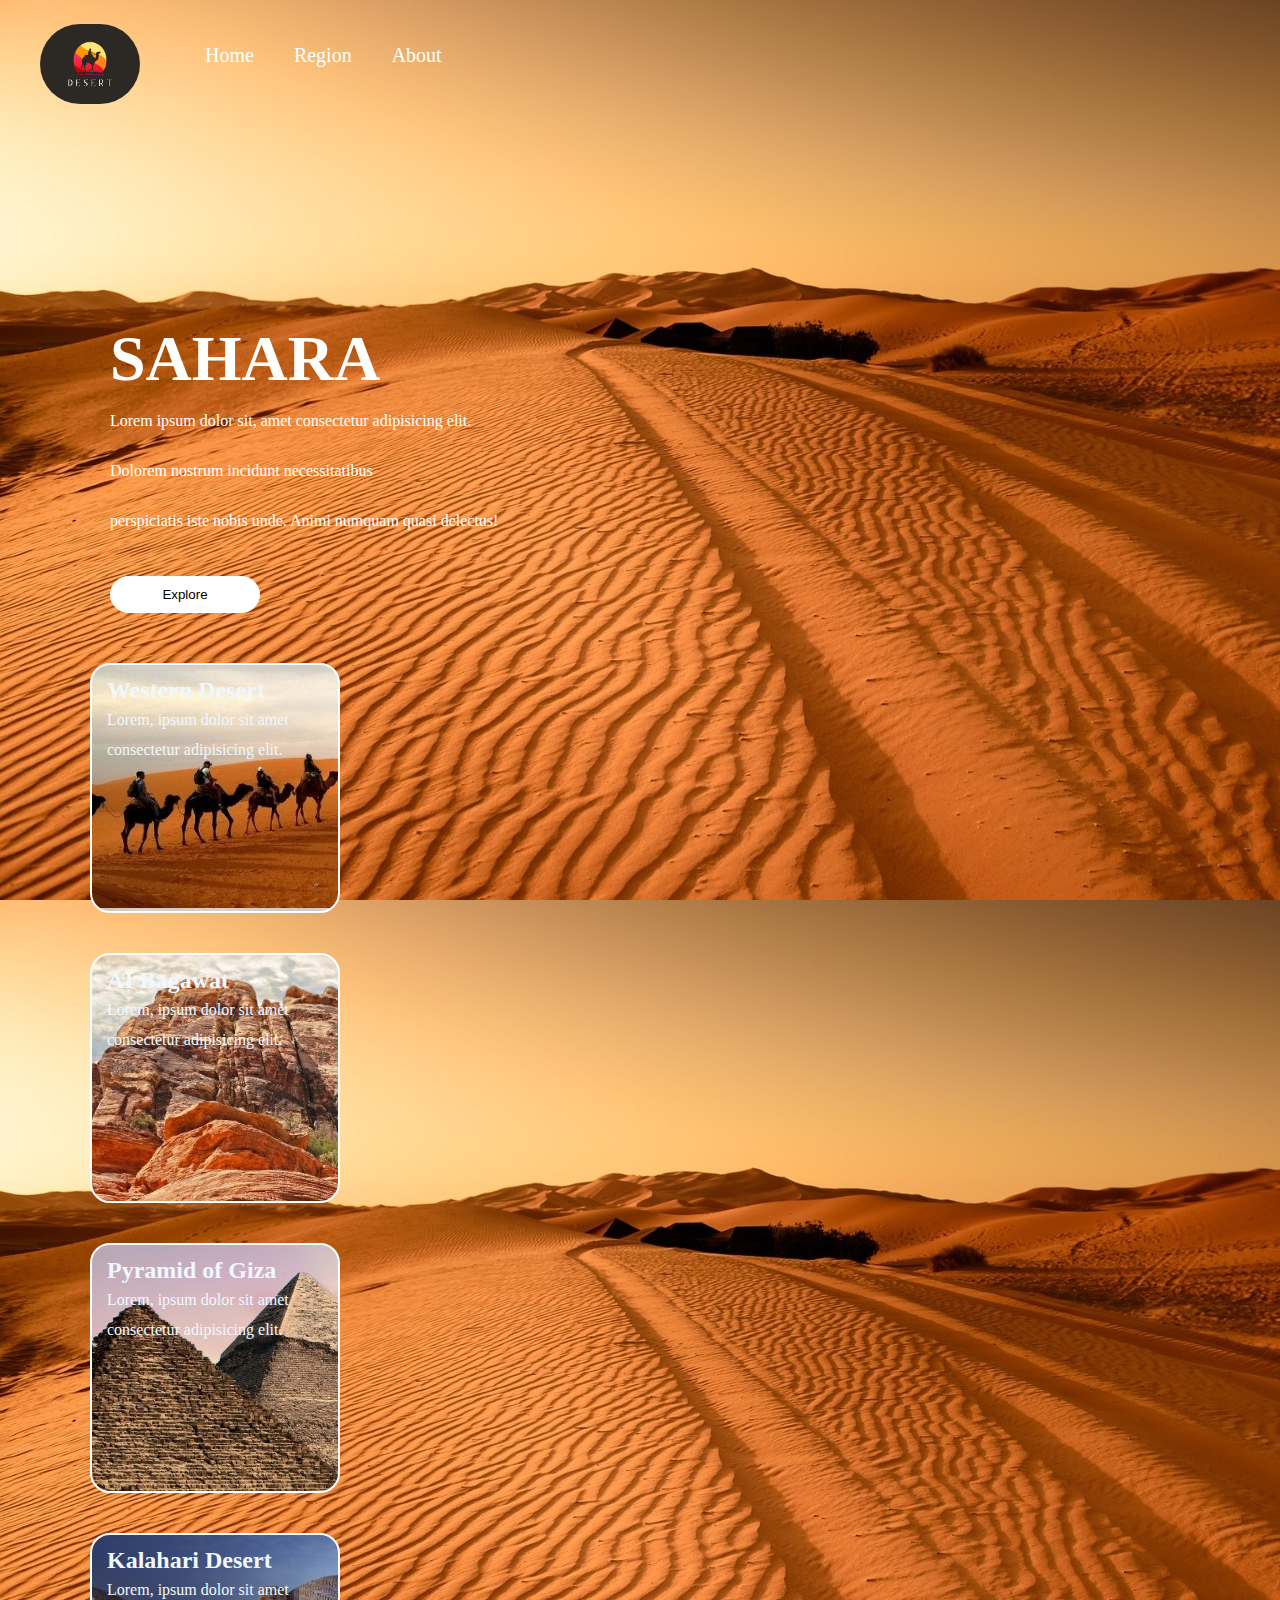
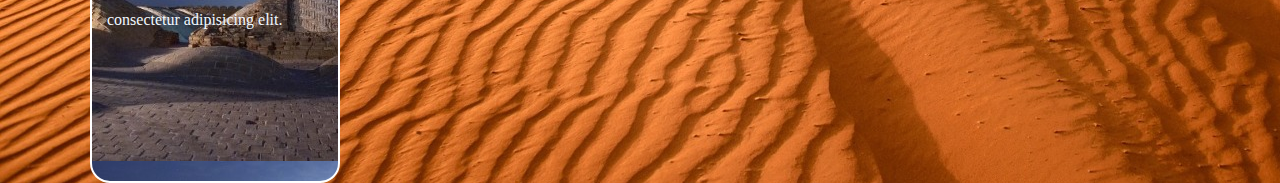
<file: landing page/index.html>
<!DOCTYPE html>
<html lang="en">
<head>
    <meta charset="UTF-8">
    <meta name="viewport" content="width=device-width, initial-scale=1.0">
    <link rel="stylesheet" href="./style.css">
    <link rel="stylesheet" href="https://cdnjs.cloudflare.com/ajax/libs/font-awesome/6.5.2/css/all.min.css" integrity="sha512-SnH5WK+bZxgPHs44uWIX+LLJAJ9/2PkPKZ5QiAj6Ta86w+fsb2TkcmfRyVX3pBnMFcV7oQPJkl9QevSCWr3W6A==" crossorigin="anonymous" referrerpolicy="no-referrer" />
    <title>landing page</title>
</head>
<body>
    <div class="parent">
    <div class="logo"><img src="./camel logo 1.avif" alt=""></div>
    <div class="navi-link">
        <ul>
            <li><a href="#">Home</a></li>
            <li><a href="#">Region</a></li>
            <li><a href="#">About</a></li>
            <li><a href="#"><i class="fas fa-bars"></i></a></li>
        </ul>
    </div>
   </div>
    <div class="herosection">
        <div class="partone">
            <h1>SAHARA</h1>
            <p>Lorem ipsum dolor sit, amet consectetur adipisicing elit. <br>Dolorem nostrum incidunt necessitatibus  <br>perspiciatis iste nobis unde. Animi numquam quasi delectus!</p>
            <button class="btn">Explore</button>
        </div>
        <div class="parttwo">
            <div class="childs" id="item1"><h2>Western Desert</h2>
              <p>Lorem, ipsum dolor sit amet <br>consectetur adipisicing elit.</p>
            </div>
            <div class="childs" id="item2"><h2>AI Bagawat</h2>
                <p>Lorem, ipsum dolor sit amet <br>consectetur adipisicing elit.</p>
            </div>
            <div class="childs" id="item3"><h2>Pyramid of Giza</h2>
                <p>Lorem, ipsum dolor sit amet <br>consectetur adipisicing elit.</p>
            </div>
            <div class="childs" id="item4"><h2>Kalahari Desert </h2>
                <p>Lorem, ipsum dolor sit amet <br>consectetur adipisicing elit.</p>
            </div>
    </div>
      </div>
</body>
</html>
</file>
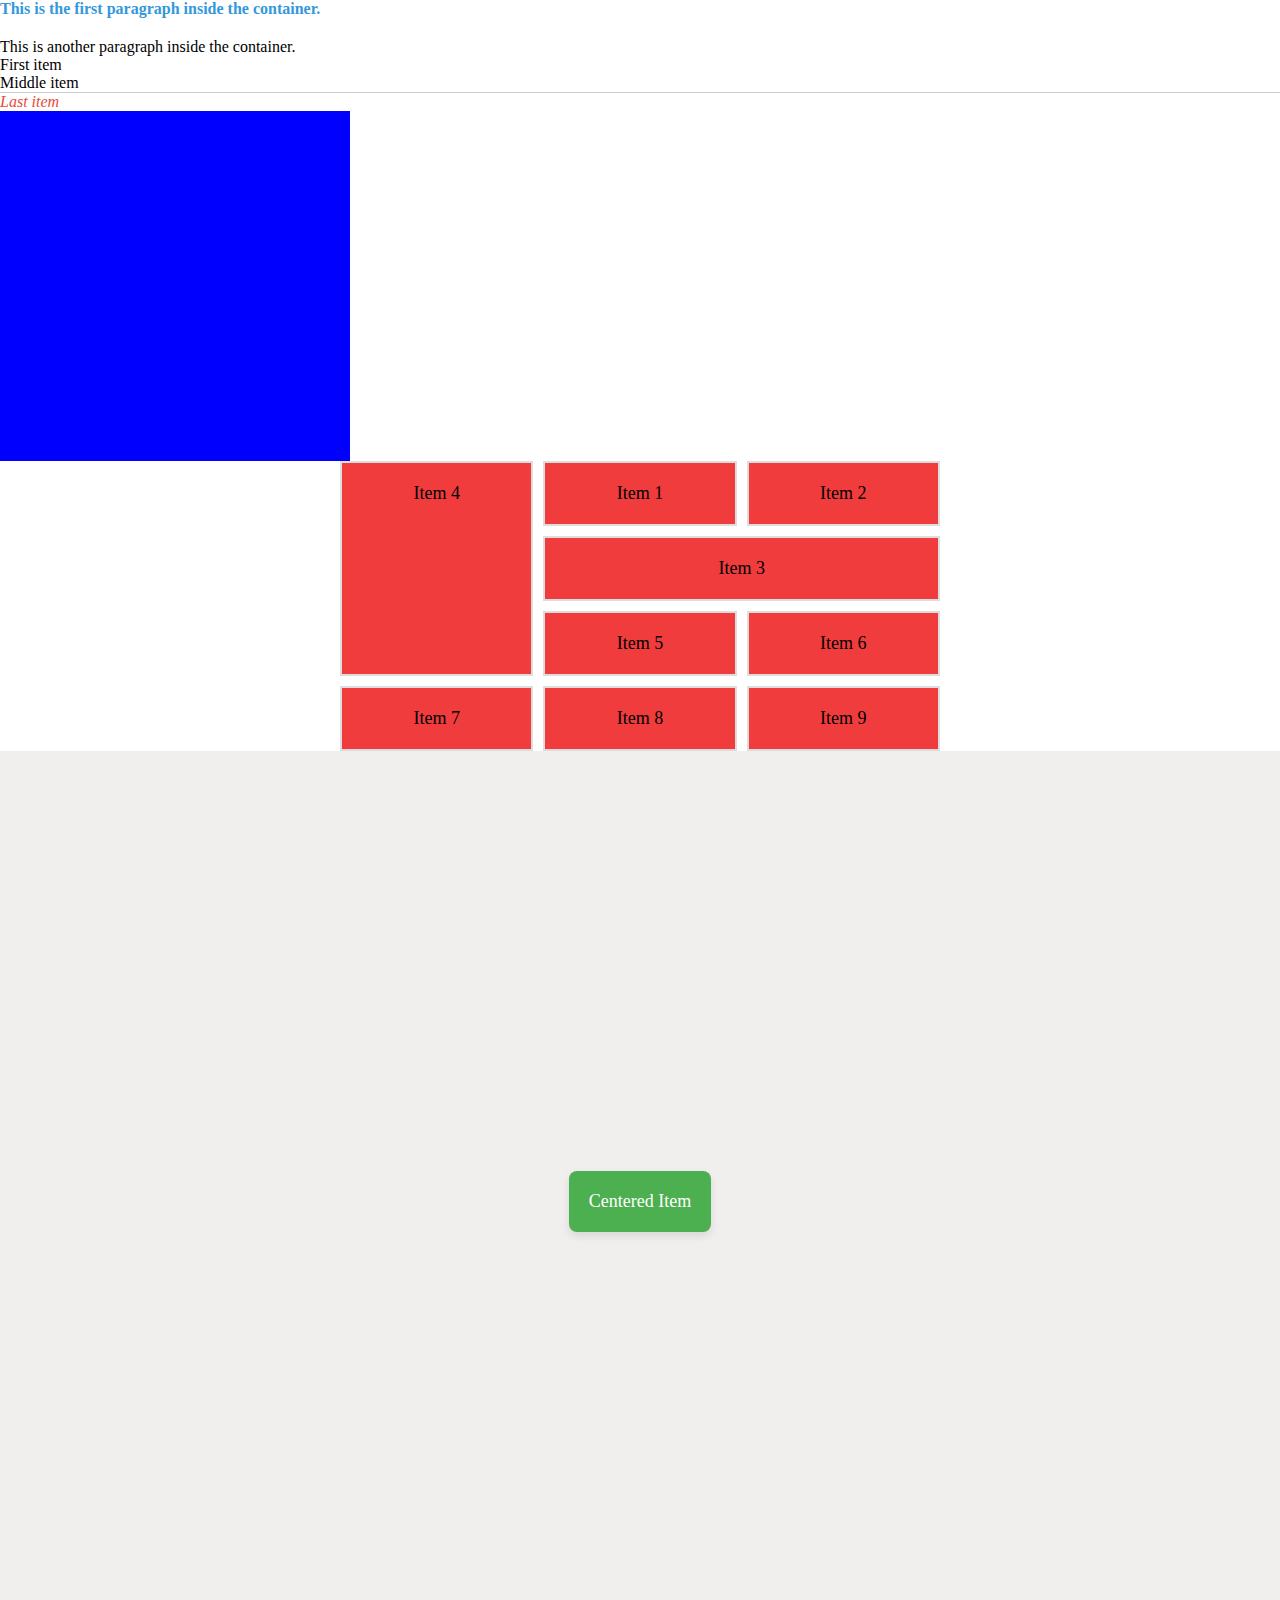
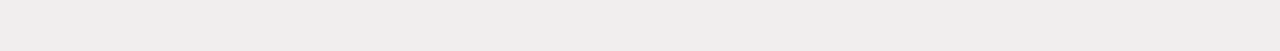
<file: practiceset/index.html>
<!DOCTYPE html>
<html lang="en">
<head>
    <meta charset="UTF-8">
    <meta name="viewport" content="width=device-width, initial-scale=1.0">
    <link rel="stylesheet" href="./style.css">
    <title>Document</title>
</head>
<body>
    <div class="container">
        <p>This is the first paragraph inside the container.</p>
        <p>This is another paragraph inside the container.</p>
    </div>
    
    <ul>
        <li>First item</li>
        <li>Middle item</li>
        <li>Last item</li>
    </ul>
      <title>color change animation</title>
      <div class="animated-div"></div>
      
      <div class="grid-container">
        <div class="grid-item">Item 1</div>
        <div class="grid-item">Item 2</div>
        <div class="grid-item col-span">Item 3 </div>
        <div class="grid-item row-span">Item 4 </div>
        <div class="grid-item">Item 5</div>
        <div class="grid-item">Item 6</div>
        <div class="grid-item">Item 7</div>
        <div class="grid-item">Item 8</div>
        <div class="grid-item">Item 9</div>
    </div>

    <div class="flex-container">
        <div class="flex-item">Centered Item</div>
    </div>

    
</body>
</html>
</file>
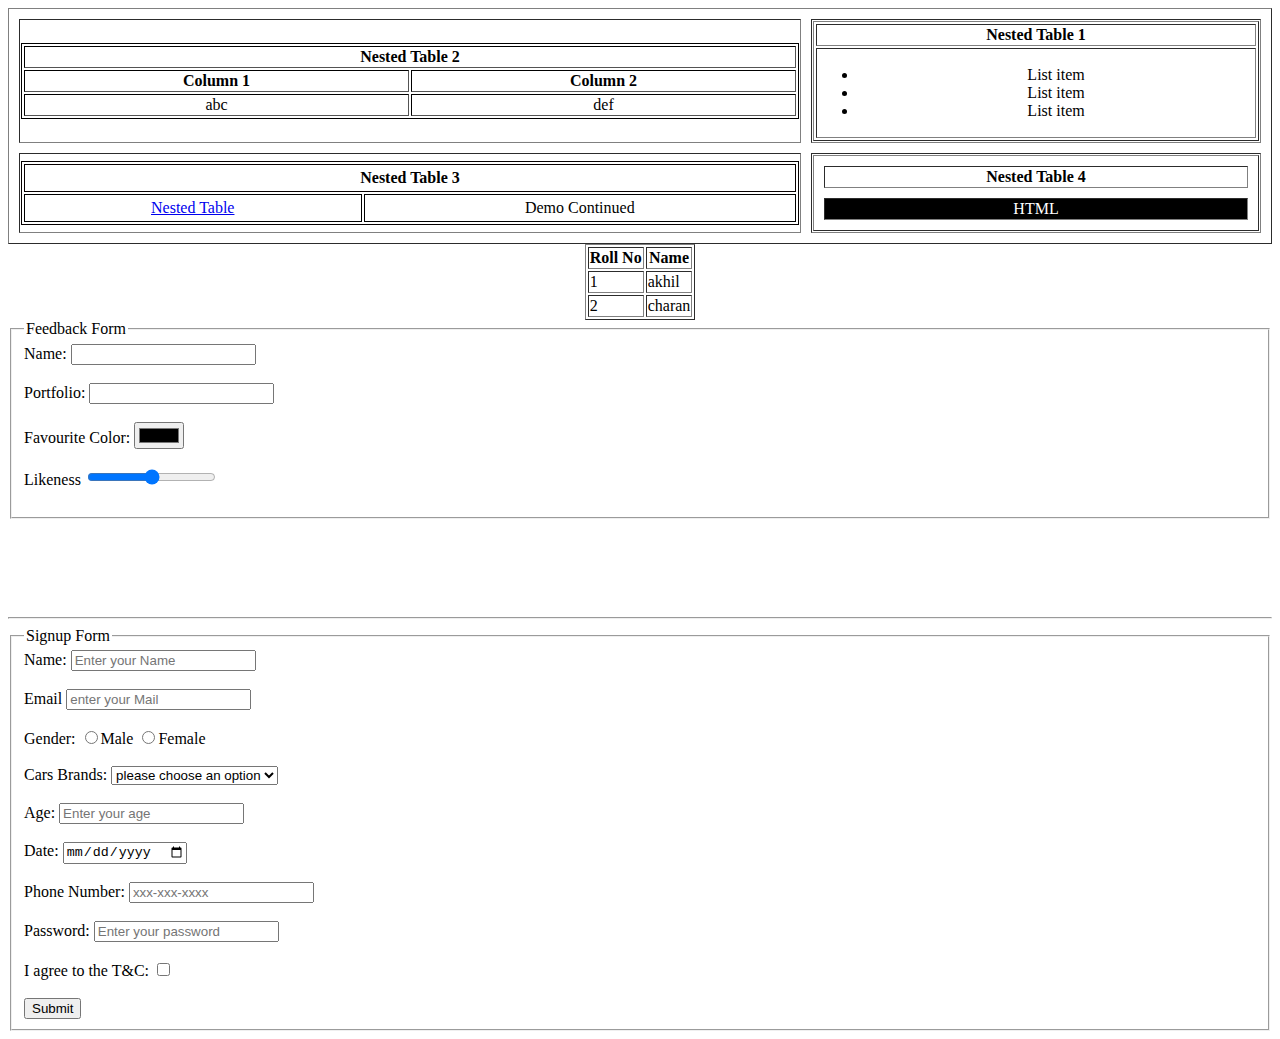
<file: asssignment .html/forms assignment.html>
<!DOCTYPE html>
<html lang="en">
<head>
    <meta charset="UTF-8">
    <meta name="viewport" content="width=device-width, initial-scale=1.0">
    <title>Nested Tables</title>
   
</head>
 <body>
    <!-- Task 1 -->
    <table width="100%" cellspacing="10" border="1">
        <tr>
            <td colspan="2">
                <table style="border:1px solid black; text-align:left;" border="border-collapse" width="100%">
                    <tr>
                        <th colspan="2" align="center">Nested Table 2</th>
                    </tr>
                    <tr>
                        <th align="center">Column 1</th>
                        <th align="center">Column 2</th>
                    </tr>
                    <tr>
                        <td align="center">abc</td>
                        <td align="center">def</td>
                    </tr>
                </table>
            </td>
            <td>
                <table  width="100%"  border="border-collapse">
                    <tr>
                        <th>Nested Table 1</th>
                    </tr>
                    <tr>
                        <td>
                            <ul  type="disc" align="center">
                                <li>List item</li>
                                <li>List item</li>
                                <li >List item</li>
                            </ul>
                        </td>
                    </tr>
                </table>
            </td>
        </tr>
        <tr>
            <td colspan="2">
                <table style="border: 1px solid rgb(5, 0, 0);" cellpadding="4"  width="100%">
                    <tr>
                        <th style="border: 1px solid rgb(7, 0, 0);" cellpadding="4" align="center" colspan="2">Nested Table 3</th>
                    </tr>
                    <tr>
                        <td cellpadding="4" style="border: 1px solid black;" align="center"><a href="#">Nested Table</a></td>
                        <td style="border: 1px solid black;" cellpadding="4" align="center">Demo Continued</td>
                    </tr>
                </table>
            </td>
            <td>
                <table  width="100%" cellspacing="10" border="1">
                    <tr>
                        <th border="1">Nested Table 4</th>
                    </tr>
                    <tr>
                        <td border="1" style="background-color: black; color: white; text-align: center;">HTML</td>
                    </tr>
                </table>
            </td>
        </tr>
    </table>




      <!-- Task 2 -->
  <table border="1" align="center">
    <thead>

<tr>
    <th>Roll No</th>
    <th>Name</th>
</tr>

</thead>
<tbody>
<tr>
    <td>1</td>
    <td>akhil</td>
</tr>
<tr>
    <td>2</td>
    <td>charan</td>
</tr>

</tbody>
</table>
</body>
</html>


<!DOCTYPE html>
<html lang="en">
<head>
    <meta charset="UTF-8">
    <meta name="viewport" content="width=device-width, initial-scale=1.0">
    <title>Form_Assignment</title>
</head>
<body>

<!-- 
Task 3 -->
<fieldset>
<legend> Feedback Form</legend>
<form action="">


 <label for="Name">Name:</label>
 <input type="text" minlength="3" maxlength="50" required id="Name" /><br><br>
 <label for="portfolio">Portfolio:</label>
 <input type="url" name="portfolio" id="portfolio" required /><br><br>
 <label for="favColor">Favourite Color:</label>
 <input type="color" name="Fcolor" id="favColor"/><br><br>
 <label for="likeness">Likeness</label>
 <input type="range" name="Likeness" id="likeness" min="1" max="100"  /><br><br>
</form> 
</fieldset>
<br><br><br><br><br>
<hr>
<!-- Task 4 -->

<fieldset>
    <legend> Signup Form</legend>
    <form action="">
    <label for="name">Name:</label>
    <input type="text" name="Name" id="name" placeholder="Enter your Name" required/><br><br>
    <label for="email">Email</label>
    <input type="email" name="Email" id="email" placeholder="enter your Mail" required/><br><br>
    <label for="Gender">Gender:</label>
    <input type="radio" name="Gender" id="Gender" required />Male
    <input type="radio" name="Gender" id="Gender"  required/>Female <br><br>
    <label for="cars">Cars Brands:</label>
    <select name="cars" id="cars" required>
    <option value="">please choose an option</option>
     <option value="BMW">BMW</option>
     <option value="BMW">Audi</option>
     <option value="BMW">Suzuki</option>
     <option value="BMW">Indigo</option>
     </select><br><br>
     <label for="age">Age:</label>
     <input type="number" name="Age" id="age" required placeholder="Enter your age"/><br><br>
      <label for="dob">Date:</label>
      <input type="date" name="Date" id="dob" required/><br><br>
      <label for="tel">Phone Number:</label>
      <input type="tel" name="Tel" id="tel" placeholder="xxx-xxx-xxxx" /><br><br>
      <label for="password">Password:</label>
      <input type="password" name="Password" id="password" placeholder="Enter your password" required><br><br>
      <label for="tc">I agree to the T&C:</label>
      <input type="checkbox" name="T&C" id="tc" required /><br><br>
      <input type="submit" value="Submit"/>

    </select>







</form>
</fieldset>
</body>
</html>
</file>
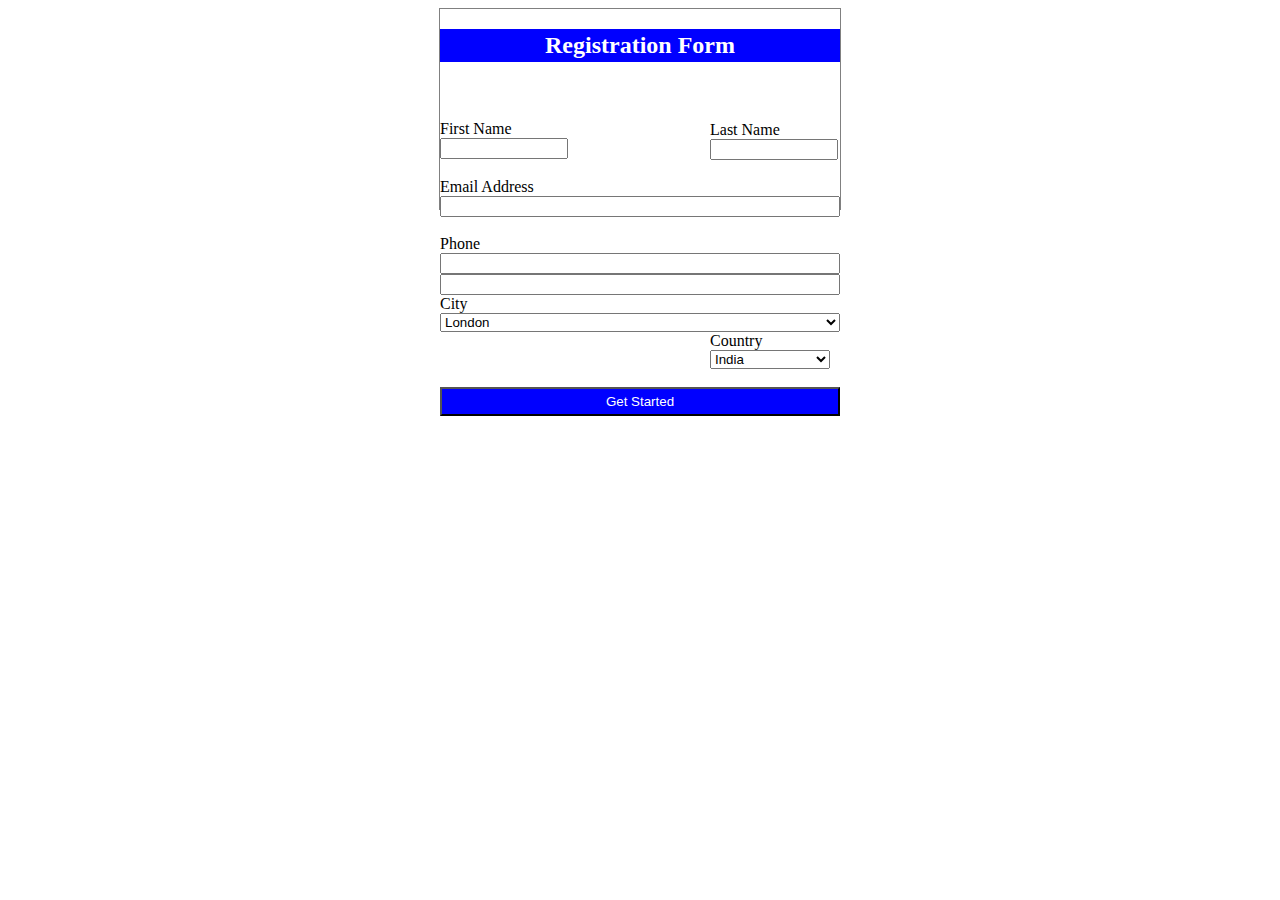
<file: practiceset/form.html>
<!DOCTYPE html>
<html lang="en">
<head>
    <meta charset="UTF-8">
    <meta name="viewport" content="width=device-width, initial-scale=1.0">
    <link rel="stylesheet" href="./style1.css">
    <title>Document</title>
</head>
<body>
    <div id="Form">
        <h2>Registration Form</h2>
        <label for="FirstName" id="FirstName">First Name</label> 
        <input type="text" name="First Name"  id="FirstName">
        <label for="LastName" id="LastName">Last Name</label> 
        <input type="text" name="Last Name" id="LastName"> <br>
        <label for="email">Email Address</label>
        <input type="email" name=" Email Address" id="email"><br>
        <label for="Phone">Phone</label>
        <input type="tel" name="phone">
<input type="tel" name="phone" id="Phone">
        <label for="city" id="city">City</label>
        <select name="city" id="city">
            <option value="London">London</option>
            <option value="Hyderabad">Hyderabad</option>
            <option value="New York">New York</option>
            <option value="Mumbai">Mumbai</option>
            <option value="Sydney">Sydney</option>
            <option value="Melbourne">Melbourne</option>
        
        </select>
        <label for=
<label for="Country" id="Country">Country</label>
        <select name="country" id="Country">
            <option value="India">India</option>
            <option value="USA">USA</option>
            <option value="UK">UK</option>
            <option value="Australia">Australia</option>
        </select> <br>
        <button>Get Started</button>

</body>
</html>
</file>
<file: landing page/style.css>
*{
    margin: 0;
    padding: 0;
    box-sizing: border-box;
}
body{
    background-image: url("./background\ image.jpg");
   
}
.parent{
    display: flex;
}
.logo,img{
     width: 100px;
     height: 80px;
    margin-left: 20px;
    margin-top: 12px;
    border-radius: 100px;
}
.navi-link ul{
    margin-left: 980px;
            margin-top: 11px;
        
}
.navi-link,ul,li,a{
            display: flex;
            color: white;
            margin-left: 20px;
            font-size: 20px;
            margin-top: 11px;
            text-decoration: none;

}
.navi-link,ul,li,a:hover{
            font-size: 26px;
            color: goldenrod;
}
           
.herosection{
       margin-left: 120px;
      color: white;
      display:flex;
      
}
.partone h1{
    font-size: 4em;
    color: white;
    margin-top: 230px;   
}
.partone h1:hover{
    color: rgb(240, 105, 56);
}
.partone p{
    line-height: 50px;
}
.btn{
    width: 150px;
    padding: 10px 10px;
    border: 1px solid white;
    background-color: white;
    border-radius: 20px;
    margin-top: 30px;

}
.btn:hover{
       background-color: goldenrod; 
       border: 2px solid white;
}
.parttwo{
      display: grid;
      grid-template-columns: repeat(2,250px);
      grid-template-rows: repeat(2,250px);
      color: aliceblue;
      grid-gap: 40px;
      margin-left: 280px;
      margin-top: 50px;

}
.childs{
    border: 2px solid white;
    border-radius: 20px;
}
.childs h2{
    margin-left: 15px;
    margin-top: 10px;
}
.childs p{
    margin-left: 15px;
}
#item1{
    background-image: url("./item\ 1.jpg");
     line-height: 30px;

}
#item2{
    background-image: url("./item\ 2.jpg");
    line-height: 30px;
}
#item3{
    background-image: url("./item\ 3.jpg");
    line-height: 30px;
}
#item4{
    background-image: url("./item\ 4.jpg");
    line-height: 30px;
}
.childs:hover{
        animation-name: desert;
        animation-duration: 1s;
        animation-iteration-count: infinite;
        border: 2px solid orangered;
}

@keyframes desert{
    from{
        transform: translatey(0px);
    }
    to{
        transform: translatey(-15px);
    }
}

@media only screen and (min-width:375px) and (max-width:1366px){
    .navi-link ul{
        margin-left: 25px;
        
    }
    .herosection{
        display: block;
        margin-left: 110px;
        width: 400px;
    }
    .parttwo{
        display: grid;
        grid-template-columns: repeat(1,250px);
        grid-template-rows: repeat(4,250px);
        justify-content: center;
        margin-left: 70px;
        margin-right: 260px;
    }
   
}
</file>
<file: practiceset/style.css>
*{
    margin: 0;
    padding: 0;
    box-sizing: border-box;
}

.container > p:first-of-type {
    color: #3498db;    
    font-weight: bold; 
    margin-bottom: 20px;
}

ul > li:last-child {
    color: #e74c3c;    
    font-style: italic; 
    border-top: 1px solid #ccc; 
}

@keyframes colorChange {
    0% {
        background-color: blue;
    }
    50% {
        background-color: red;
    }
    100% {
        background-color: blue;
    }
}


.animated-div {
    width:350px;       
    height: 350px;      
    background-color: blue;
    animation: colorChange 3s infinite;
}

.grid-container {
    display: grid;
    grid-template-columns: repeat(3, 1fr);
    grid-template-rows: repeat(3, auto);
    gap: 10px;
    width: 100%;
    max-width: 600px;
    margin: 0 auto;
}

.grid-item {
    background-color: #f03c3c;
    border: 2px solid #ddd;
    padding: 20px;
    text-align: center;
    font-size: 18px;
}

.grid-item.row-span {    
    grid-row: 1/ 4;
    
}

.grid-item.col-span {
    grid-column:2/ 4;
}

.flex-container {
    display: flex;
    justify-content: center;
    align-items: center;
    height: 100vh;
    width: 100vw;
    background-color: #f1eeee;
}

.flex-item {
    background-color: #4CAF50;
    color: white;
    padding: 20px;
    border-radius: 8px;
    font-size: 18px;
    box-shadow: 0 4px 8px rgba(0, 0, 0, 0.1);
}
</file>
<file: practiceset/style1.css>
#Form{
    display: flex;
    flex-direction: column;
    border: 1px solid gray;
    width:400px ;
    height:200px ;
    margin: auto;
    position: relative;
}
h2{
    text-align: center;
    background-color: blue;
    color: white;
    padding: 3px 3px;
}
button{
    background-color: blue;
    color: white;
    padding: 5px 5px;
}
#FirstName{
       width:120px ;
       height: 20px;
       position: relative;
       top: 38px;
}
#LastName{
    width: 120px;
    height: 20px;
    margin-left: 270px;
}
#City{
    width: 120px;
    height: 20px;
    position: relative;
    top: 38px;
}
#Country{
    width: 120px;
    height: 20px;
    margin-left: 270px;
    margin-left: 270px;
}
</file>
